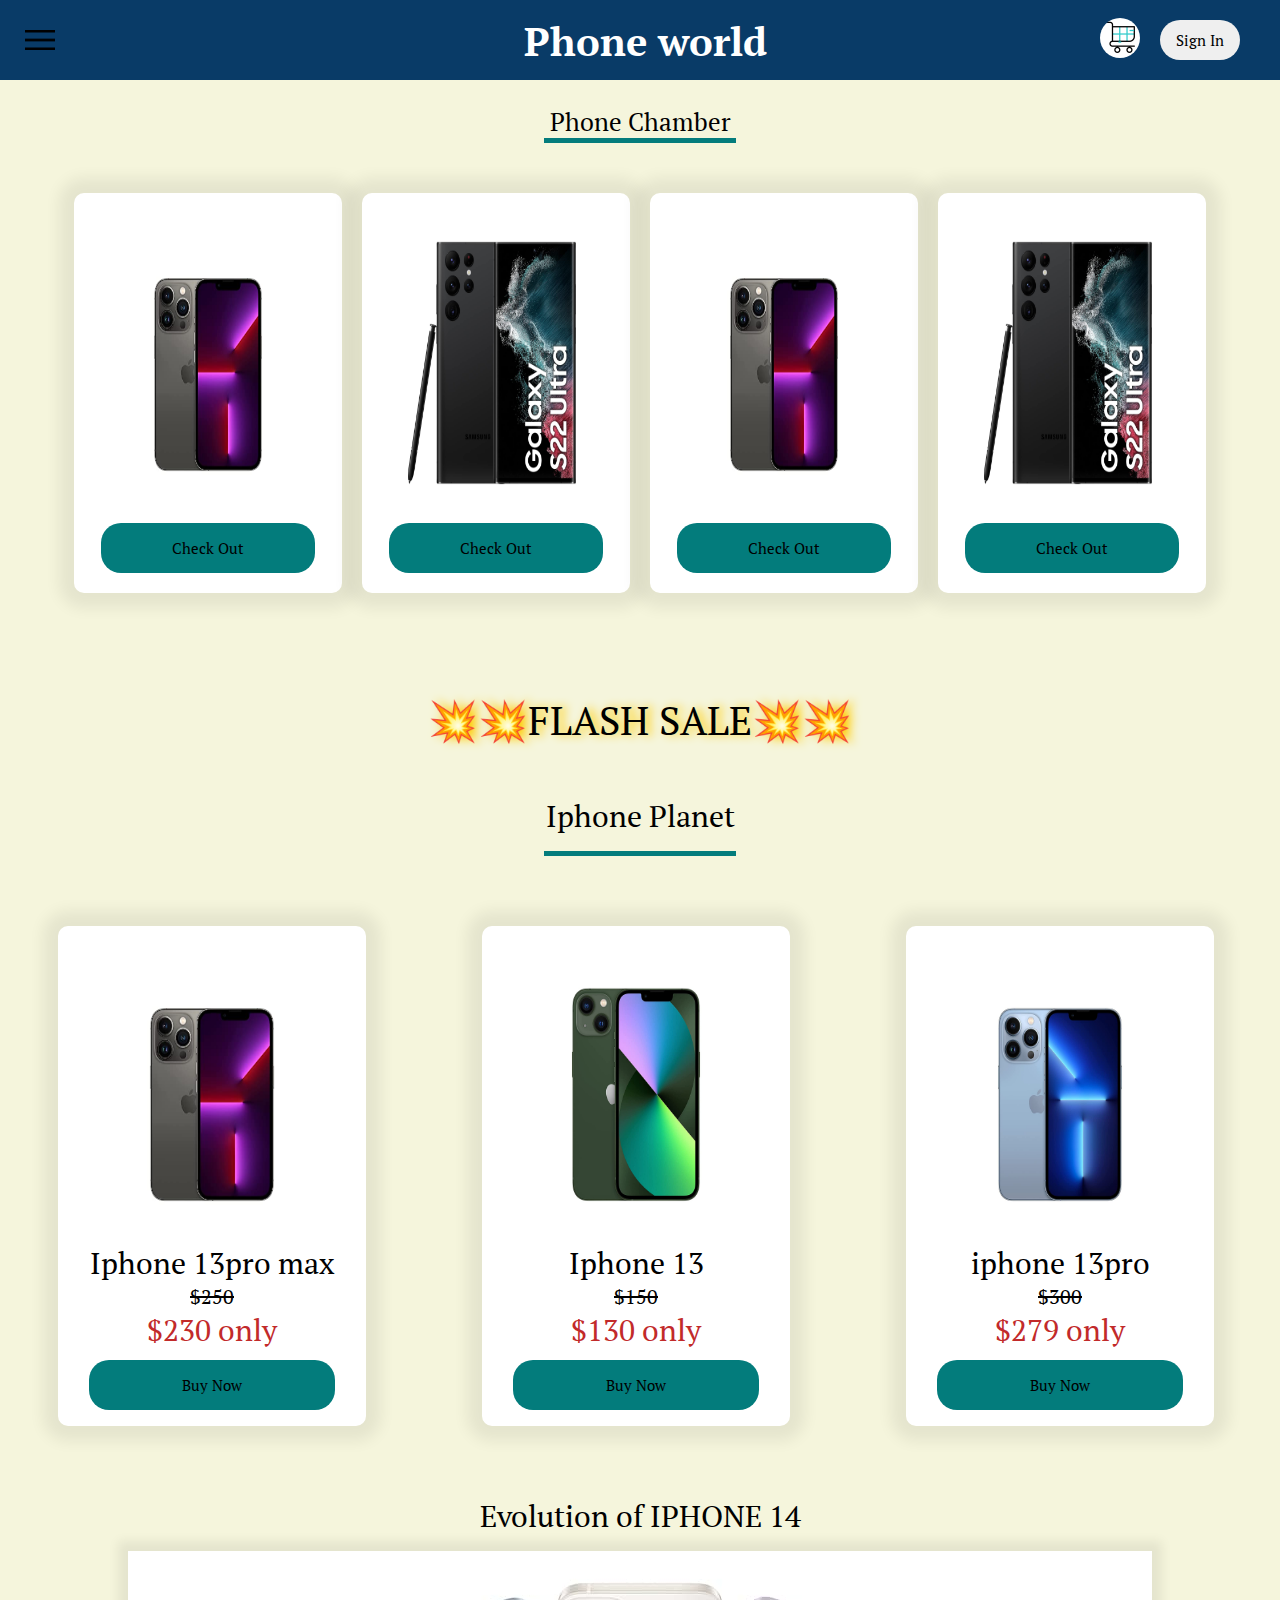
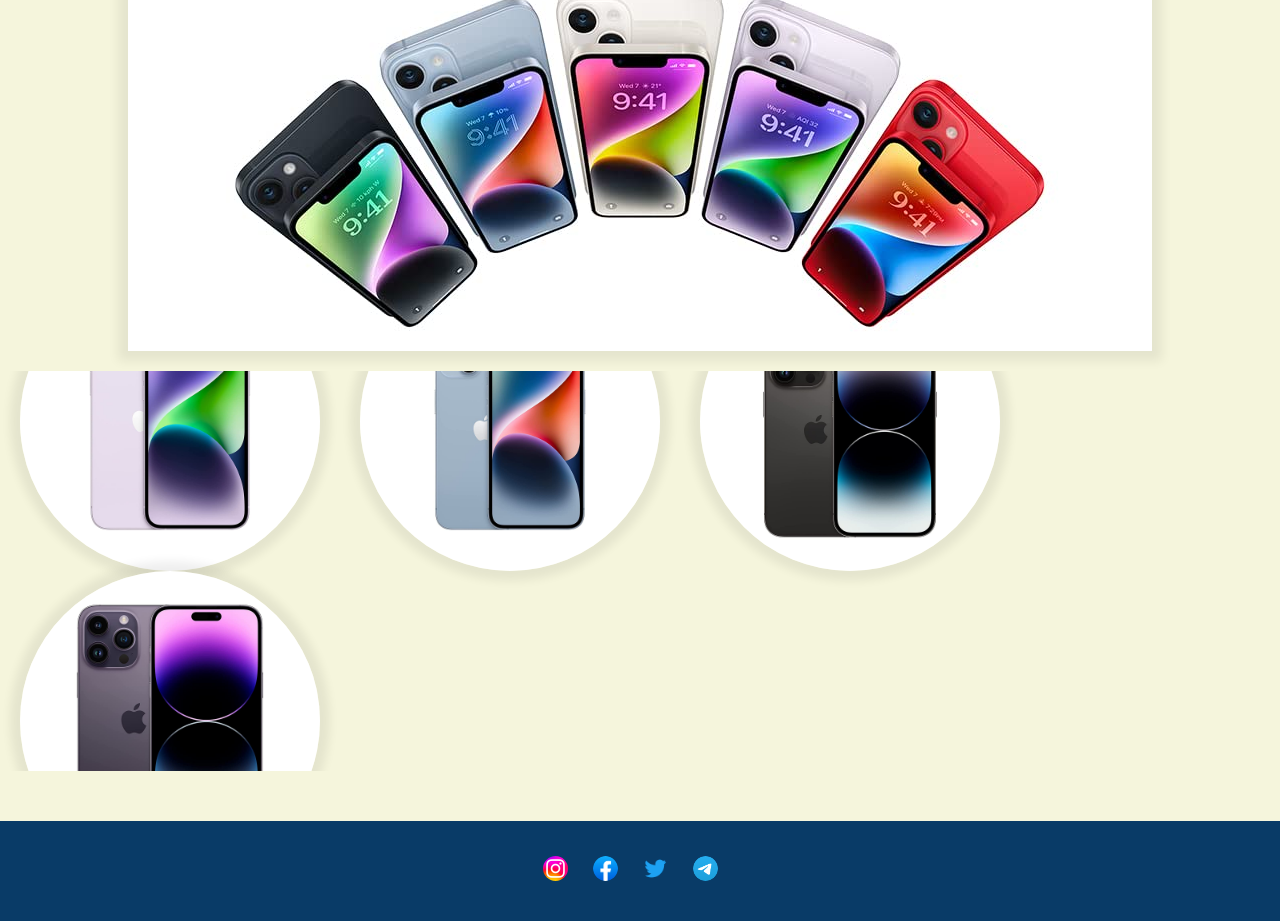
<file: index.html>
<!DOCTYPE html>
<html lang="en">

<head>
    <meta charset="UTF-8">
    <meta http-equiv="X-UA-Compatible" content="IE=edge">
    <meta name="viewport" content="width=device-width, initial-scale=1.0">
    <title>Phone world</title>
    <link rel="stylesheet" href="style.css">
    <link rel="stylesheet" href="sign-in.html">
    <link rel="stylesheet" href="sign-up.html">
    <link rel="icon" type="x-icon" href="images/iphone14pro max.jpg">
    <link rel="preconnect" href="https://fonts.googleapis.com">
    <link rel="preconnect" href="https://fonts.gstatic.com" crossorigin>
    <link href="https://fonts.googleapis.com/css2?family=Mynerve&family=PT+Serif&display=swap" rel="stylesheet">
</head>

<body>
    <header class="header">
        <img src="images/menu_FILL0_wght400_GRAD0_opsz48.png" alt="" srcset="">
        <h1>
            Phone world
        </h1>
        <ol class="nav-bar">
            <li>
                <img src="images/shopping-cart.gif" alt="" srcset="">
            </li>
            <li>
                <button type="submit"><a href="sign-in.html">Sign In</a></button>
            </li>
        </ol>
    </header>
    <div class="smartphone">
        <p>
            Phone Chamber
        </p>
    </div>
    <hr>
    <div class="container1">
        <div class="sub-container1">
            <img src="images/iphone13 pro max.jpg" alt="" srcset="">
            <button type="submit">Check Out</button>
        </div>
        <div class="sub-container1">
            <img src="images/samsung.jpg" alt="" srcset="">
            <button type="submit">Check Out</button>
        </div>
        <div class="sub-container1">
            <img src="images/iphone13 pro max.jpg" alt="" srcset="">
            <button type="submit">Check Out</button>
        </div>
        <div class="sub-container1">
            <img src="images/samsung.jpg" alt="" srcset="">
            <button type="submit">Check Out</button>
        </div>
    </div>

    <div class="sale">
        <p class="blinker">
            💥💥FLASH SALE💥💥
        </p>
    </div>
    <div class="iphone">
        <p>
            Iphone Planet
        </p>
    </div>
    <hr>
    <div class="container2">
        <div class="sub-container2">
            <img src="images/iphone13 pro max.jpg" alt="" srcset="">
            <p>
                Iphone 13pro max
            </p>
            <strike>
                $250
            </strike>
            <p class="price-alert">$230 only</p>
            <button type="submit">Buy Now</button>
        </div>
    </div>
    <div class="container3">
        <div class="sub-container3">
            <img src="images/iphone13.jpg" alt="" srcset="">
            <p>
                Iphone 13
            </p>
            <strike>
                $150
            </strike>
            <p class="price-alert">$130 only</p>
            <button type="submit">Buy Now</button>
        </div>
    </div>
    <div class="container4">
        <div class="sub-container4">
            <img src="images/iphone13 pro.jpg" alt="" srcset="">
            <p>
                iphone 13pro
            </p>
            <strike>
                $300
            </strike>
            <p class="price-alert">$279 only</p>
            <button type="submit">Buy Now</button>
        </div>
    </div>
    <div class="iphone">
        Evolution of IPHONE 14
    </div>
    
    <div class="container5">
        <img src="images/iphone14.jpg" alt="" srcset="">
    </div>
    <div class="container6">
        <div class="sub-container6">
            <img src="images/iphone144.jpg" alt="" srcset="">
            <img src="images/iphone14plus.jpg" alt="" srcset="">
            <img src="images/iphone14pro.jpg" alt="" srcset="">
            <img src="images/iphone14pro max.jpg" alt="" srcset="">
        </div>
    </div>
    <footer>
        <div class="last-container">
            <!-- <p>
                Follows us on
            </p> -->
            <ol>
                <li>
                    <img src="images/instagram.png" alt="" srcset="" class="accounts">
                </li>
                <li>
                    <img src="images/facebook.png" alt="" srcset="" class="accounts">
                </li>
                <li>
                    <img src="images/twitter.png" alt="" srcset="" class="accounts">
                </li>
                <li>
                    <img src="images/telegram.png" alt="" srcset="" class="accounts">
                </li>
            </ol>
        </div>
    </footer>
</body>

</html>
</file>
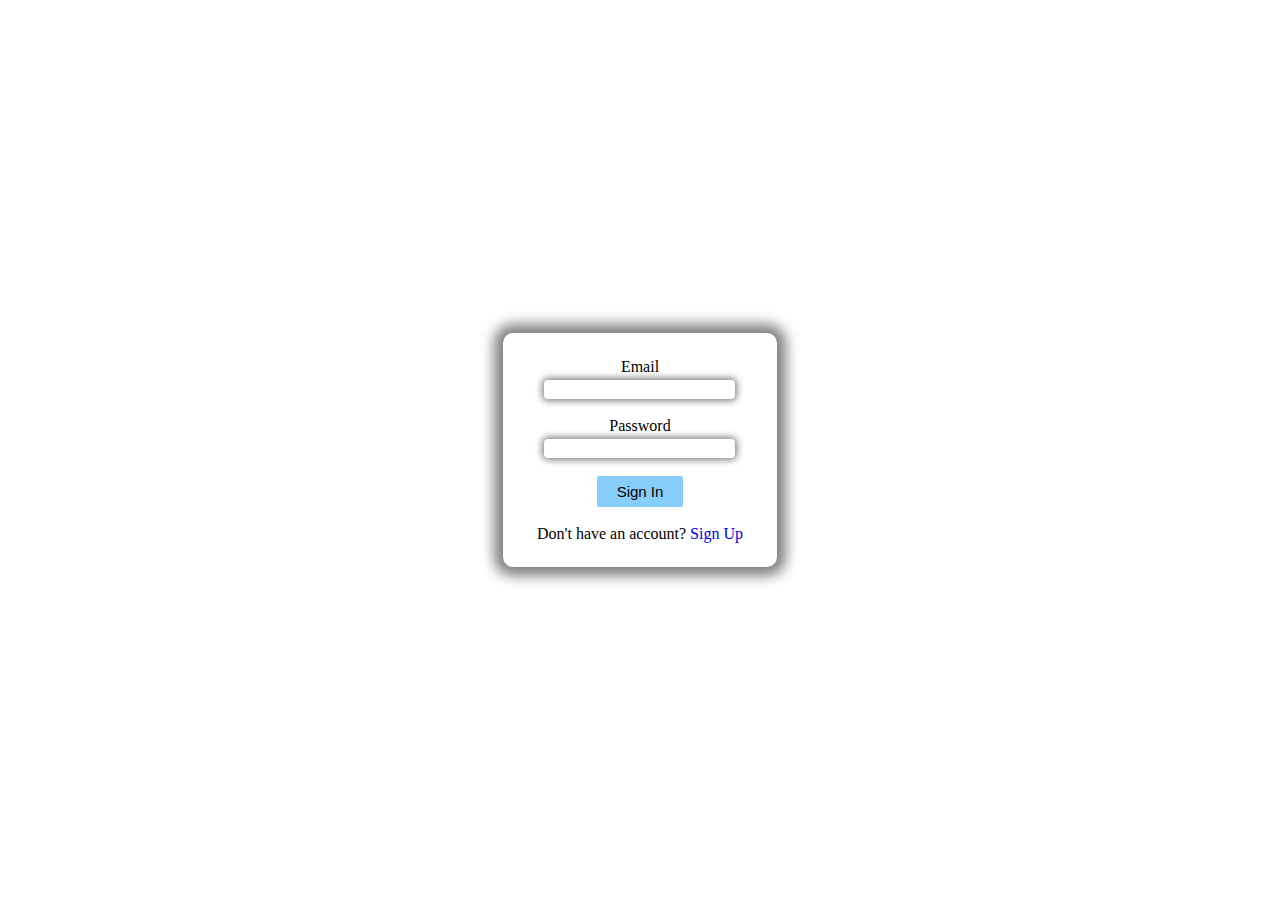
<file: sign-in.html>
<!DOCTYPE html>
<html lang="en">

<head>
    <meta charset="UTF-8">
    <meta http-equiv="X-UA-Compatible" content="IE=edge">
    <meta name="viewport" content="width=device-width, initial-scale=1.0">
    <title>Sign in</title>
    <link rel="icon" type="x-icon" href="images/iphone14pro max.jpg">
    <link rel="stylesheet" href="sign-in.css">
</head>

<body>
    <div class="sign-in-box">
        <form action="index.html" enctype="text/plain">
            <label for="Email">Email</label>
            <br>
            <input type="email" name="Email" required="" autofocus class="text-box" autocomplete="off" />
            <br>
            <br>
            <label for="Password">Password</label>
            <br>
            <input type="password" name="Password" required="" class="text-box" />
            <br>
            <br>
            <input type="submit" value="Sign In" class="button" />
            <br>
            <br>
            Don't have an account?
            <a href="sign-up.html" class="href">Sign Up</a>
        </form>
    </div>
</body>

</html>
</file>
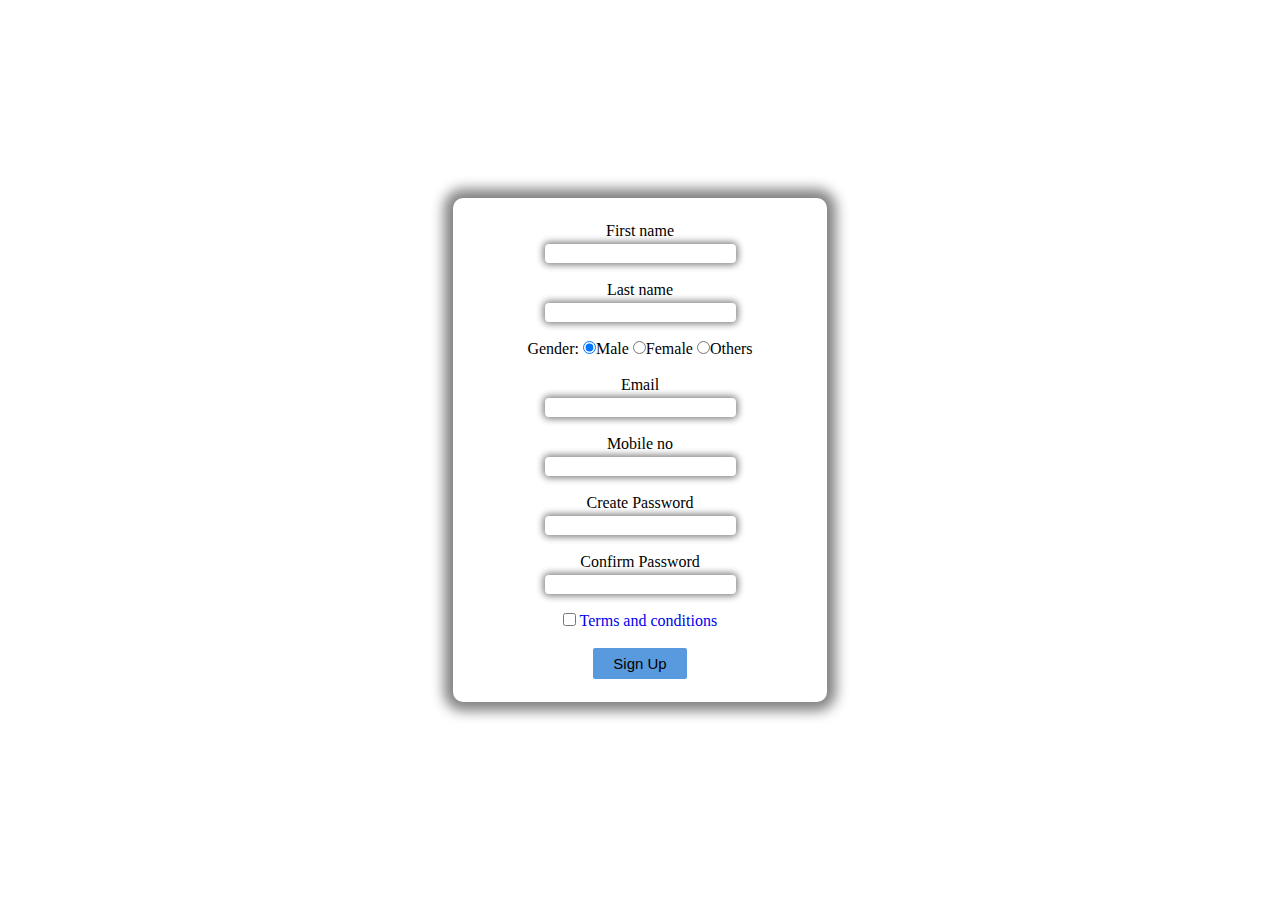
<file: sign-up.html>
<!DOCTYPE html>
<html lang="en">

<head>
    <meta charset="UTF-8">
    <meta http-equiv="X-UA-Compatible" content="IE=edge">
    <meta name="viewport" content="width=device-width, initial-scale=1.0">
    <title>Sign up</title>
    <link rel="icon" type="x-icon" href="images/iphone14pro max.jpg">
    <link rel="stylesheet" href="sign-up.css">
</head>

<body>
    <div class="sign-up-box">
        <form action="sign-in.html" enctype="text/plain">
            <label for="First name">First name</label>
            <br>
            <input type="text" name="First name" autofocus required class="text-box" autocomplete="off" />
            <br>
            <br>
            <label for="Last name">Last name</label>
            <br>
            <input type="text" name="Last name" required class="text-box" autocomplete="off" />
            <br>
            <br>
            <label for="Gender">Gender:</label>
            <input type="radio" name="Gender" checked />Male
            <input type="radio" name="Gender" />Female
            <input type="radio" name="Gender" />Others
            <br>
            <br>
            <label for="Email">Email</label>
            <br>
            <input type="email" name="Email" required class="text-box" autocomplete="off" />
            <br>
            <br>
            <label for="Mobile no">Mobile no</label>
            <br>
            <input type="tel" name="tel" required class="text-box" autocomplete="off" />
            <br>
            <br>
            <label for="Create Password">Create Password</label>
            <br>
            <input type="password" name="Create Password" required class="text-box" />
            <br>
            <br>
            <label for="Confirm Password">Confirm Password</label>
            <br>
            <input type="password" name="Confirm Password" required class="text-box" />
            <br>
            <br>
            <input type="checkbox" name="" required />
            <a href="Terms and conditions" class="terms-and-conditions">Terms and conditions</a>
            <br>
            <br>
            <input type="submit" value="Sign Up" class="button" />
        </form>

    </div>
</body>

</html>
</file>
<file: style.css>
@import url('https://fonts.googleapis.com/css2?family=Mynerve&family=PT+Serif&display=swap');

* {
    padding: 0;
    margin: 0;
    box-sizing: border-box;
    list-style: none;
    font-family: 'Mynerve', cursive;
    font-family: 'PT Serif', serif;
}

body {
    background-color: beige;
}

.header {
    width: 100%;
    height: 80px;
    background-color: #093b67;
    /* background-color: #2C74B3; */
    display: flex;
    align-items: center;
    justify-content: space-between;
    position: relative;
    top: 0;
    padding: 0px 20px;
    position: sticky;
    z-index: 1;
}

.header img {
    width: 40px;
    height: 40px;
    cursor: pointer;
}

.header h1 {
    font-size: 40px;
    font-family: 'Mynerve', cursive;
    font-family: 'PT Serif', serif;
    margin-left: 150px;
    color: #fff;
}

.nav-bar {
    position: relative;
    display: flex;
    align-items: center;
    justify-content: center;
    padding: 0px 20px;
}

ol li img {
    height: 40px;
    width: 40px;
    border-radius: 60%;
    position: relative;
    margin-right: 20px;
    cursor: pointer;
}

ol li button {
    width: 80px;
    height: 40px;
    border-radius: 20px;
    border: none;
    font-size: 15px;
    cursor: pointer;
}

ol li button:hover {
    background-color: rgb(193, 218, 241);
}

ol li button a {
    text-decoration: none;
    color: #000;
}

.container1 {
    width: 90%;
    height: 500px;
    /* background-color: #000; */
    display: flex;
    justify-content: center;
    align-items: center;
    position: relative;
    margin: auto;
    /* padding: 20px; */
}

.smartphone {
    text-align: center;
    font-size: 25px;
    font-family: 'Trebuchet MS', 'Lucida Sans Unicode', 'Lucida Grande', 'Lucida Sans', Arial, sans-serif;
    margin-top: 25px;
}

hr {
    width: 15%;
    height: 5px;
    margin: auto;
    border: none;
    background-color: rgb(3, 124, 124);
}

.blinker {
    font-size: 40px;
    text-align: center;
    margin: 50px 0px;
    text-shadow: #FC0 5px 0 10px;
    animation: blinker 0.5s linear infinite;
}

@keyframes blinker {
    0% {
        text-shadow: red 10px 0 10px;
    }

    100% {
        text-shadow: red 10px 0 50px;
    }
}

.sub-container1 {
    height: 400px;
    width: 45%;
    background-color: #fff;
    margin: 0px 10px;
    display: flex;
    align-items: center;
    justify-content: center;
    flex-direction: column;
    position: relative;
    border-radius: 10px;
    box-shadow: #1111 0px 0px 15px 15px;
}

.sub-container1 img {
    width: 80%;
    height: 300px;
    /* background-color: #000; */
}

.sub-container1 img:hover {
    width: 85%;
    height: 310px;
    overflow: hidden;
    transition: 0.3s;
    cursor: pointer;
}

.sub-container1 button {
    width: 80%;
    height: 50px;
    background-color: rgb(3, 124, 124);
    margin-top: 10px;
    border: none;
    cursor: pointer;
    border-radius: 20px;
    font-size: 15px;
}

.sub-container1 button:hover {
    background-color: rgb(2, 144, 144);
    /* transition: 0.2s; */
}

.iphone {
    font-size: 30px;
    text-align: center;
    margin: 15px 0px;
}

.container2 {
    width: 30%;
    height: 600px;
    /* background-color: #2C74B3; */
    display: flex;
    justify-content: center;
    align-items: center;
    position: relative;
    margin: 20px;
    float: left;

}

.sub-container2 {
    height: 500px;
    width: 80%;
    background-color: #fff;
    margin: 0px 10px;
    display: flex;
    align-items: center;
    justify-content: center;
    flex-direction: column;
    position: relative;
    border-radius: 10px;
    box-shadow: #1111 0px 0px 15px 15px;
}

.sub-container2 strike {
    font-size: 20px;
}

.sub-container2 p {
    font-size: 30px;
    font-weight: 500;
}

.sub-container2 img {
    width: 80%;
    height: 300px;
    /* background-color: #000; */
}

.sub-container2 img:hover {
    width: 85%;
    height: 310px;
    overflow: hidden;
    transition: 0.3s;
    cursor: pointer;
}

.sub-container2 button {
    width: 80%;
    height: 50px;
    background-color: rgb(3, 124, 124);
    margin-top: 10px;
    border: none;
    cursor: pointer;
    border-radius: 20px;
    font-size: 15px;
}

.sub-container2 button:hover {
    background-color: rgb(2, 144, 144);
    /* transition: 0.2s; */
}

.container3 {
    width: 30%;
    height: 600px;
    /* background-color: #2C74B3; */
    display: flex;
    justify-content: center;
    align-items: center;
    position: relative;
    margin: 20px;
    float: left;

}

.sub-container3 {
    height: 500px;
    width: 80%;
    background-color: #fff;
    margin: 0px 10px;
    display: flex;
    align-items: center;
    justify-content: center;
    flex-direction: column;
    position: relative;
    border-radius: 10px;
    box-shadow: #1111 0px 0px 15px 15px;
}

.sub-container3 strike {
    font-size: 20px;
}

.sub-container3 p {
    font-size: 30px;
    font-weight: 500;
}

.sub-container3 img {
    width: 80%;
    height: 300px;
    /* background-color: #000; */
}

.sub-container3 img:hover {
    width: 85%;
    height: 310px;
    overflow: hidden;
    transition: 0.5s;
    cursor: pointer;
}

.sub-container3 button {
    width: 80%;
    height: 50px;
    background-color: rgb(3, 124, 124);
    margin-top: 10px;
    border: none;
    cursor: pointer;
    border-radius: 20px;
    font-size: 15px;
}

.sub-container3 button:hover {
    background-color: rgb(2, 144, 144);
    /* transition: 0.2s; */
}

.container4 {
    width: 30%;
    height: 600px;
    /* background-color: #2C74B3; */
    display: flex;
    justify-content: center;
    align-items: center;
    position: relative;
    margin: 20px;
    float: left;

}

.sub-container4 {
    height: 500px;
    width: 80%;
    background-color: #fff;
    margin: 0px 10px;
    display: flex;
    align-items: center;
    justify-content: center;
    flex-direction: column;
    position: relative;
    border-radius: 10px;
    box-shadow: #1111 0px 0px 15px 15px;
}

.sub-container4 strike {
    font-size: 20px;
}

.sub-container4 p {
    font-size: 30px;
    font-weight: 500;
}

.sub-container4 img {
    width: 80%;
    height: 300px;
    /* background-color: #000; */
}

.sub-container4 img:hover {
    width: 85%;
    height: 310px;
    overflow: hidden;
    transition: 0.5s;
    cursor: pointer;
}

.sub-container4 button {
    width: 80%;
    height: 50px;
    background-color: rgb(3, 124, 124);
    margin-top: 10px;
    border: none;
    cursor: pointer;
    border-radius: 20px;
    font-size: 15px;
}

.sub-container4 button:hover {
    background-color: rgb(2, 144, 144);
    /* transition: 0.2s; */
}

.price-alert {
    color: rgb(194, 42, 42);
    animation: price-alert 1.9s linear infinite;
}

@keyframes price-alert {
    50% {
        opacity: 0;
    }
}

.container5 {
    width: 80%;
    height: 400px;
    /* background-color: rgb(64, 121, 121); */
    display: flex;
    align-items: center;
    justify-content: center;
    text-align: center;
    overflow: hidden;
    margin-bottom: 50px;
    box-shadow: #1111 0px 0px 10px 10px;
    margin: auto;
}

/* .sub-container5 {
    width: 100%;
    height: 300px;
    background-color: rgb(57, 94, 82);
} */
.container6 {
    width: 100%;
    height: 400px;
    /* background-color: aqua; */
    display: flex;
    align-items: center;
    justify-content: center;
    text-align: center;
    overflow: hidden;
    margin-top: 20px;
}

.sub-container6 img {
    width: auto;
    height: 300px;
    box-shadow: #1111 0px 0px 10px 10px;
    border-radius: 50%;
    margin: 0px 20px;
    cursor: pointer;
    float: left;
    /* background-color: rgb(57, 94, 82); */
}
.sub-container6 img:hover{
    /* border-radius: 0; */
    transform: rotateZ(360deg);
    transition: 1.5s ease-in-out;
}


.last-container {
    width: 100%;
    height: 100px;
    background-color: #093b67;
    display: flex;
    align-items: center;
    justify-content: center;
    font-size: 20px;
    margin-top: 50px;
}

.last-container ol li {
    display: inline;
}

.accounts {
    width: 25px;
    height: 25px;
    border-radius: 50%;
}

.accounts:hover {
    position: relative;
    bottom: 5px;
}
</file>
<file: sign-in.css>
* {
    margin: 0;
    padding: 0;
}

body {
    display: flex;
    align-items: center;
    justify-content: center;
    min-height: 100vh;
    background-color: #fff;
}

.sign-in-box {
    height: 230px;
    width: 270px;
    border: 2px solid white;
    background-color: #fff;
    display: flex;
    text-align: center;
    align-items: center;
    justify-content: center;
    box-shadow: 0px 0px 13px 9px grey;
    border-radius: 10px;

}

/* input[type="email"]:invalid {
    border: 2px solid red;
}

input[type="email"]:valid {
    border: 2px solid green;
} */

.text-box {
    border: 2px solid white;
    box-shadow: 0px 0px 7px 2px grey;
    border-radius: 4px;
    padding: 0px 5px;
    margin-top: 4px;
    outline: none;
}

.button {
    border: 5px;
    border-radius: 2px;
    font-size: 15px;
    color: black;
    padding: 7px 20px;
    cursor: pointer;
    background-color: lightskyblue;

}

.button:hover {
    background-color: rgb(111, 179, 222);
}

.href {
    text-decoration: none;
}
</file>
<file: sign-up.css>
* {
    margin: 0;
    padding: 0;
}

body {
    display: flex;
    align-items: center;
    justify-content: center;
    min-height: 100vh;
    background-color: #fff;
}

.sign-up-box {
    height: 500px;
    width: 370px;
    border: 2px solid white;
    background-color: #fff;
    display: flex;
    text-align: center;
    align-items: center;
    justify-content: center;
    box-shadow: 0px 0px 13px 9px grey;
    border-radius: 10px;
}

.text-box {
    border: 2px solid white;
    box-shadow: 0px 0px 7px 2px grey;
    border-bottom-left-radius: 8px;
    border-radius: 4px;
    padding: 0px 5px;
    margin-top: 4px;
    outline: none;
}

.button {
    border: 5px;
    border-radius: 2px;
    font-size: 15px;
    color: black;
    padding: 7px 20px;
    cursor: pointer;
    background-color: rgb(89, 154, 223);

}

.button:hover {
    background-color: rgb(73, 130, 191);
}

.terms-and-conditions {
    text-decoration: none;
}
</file>
